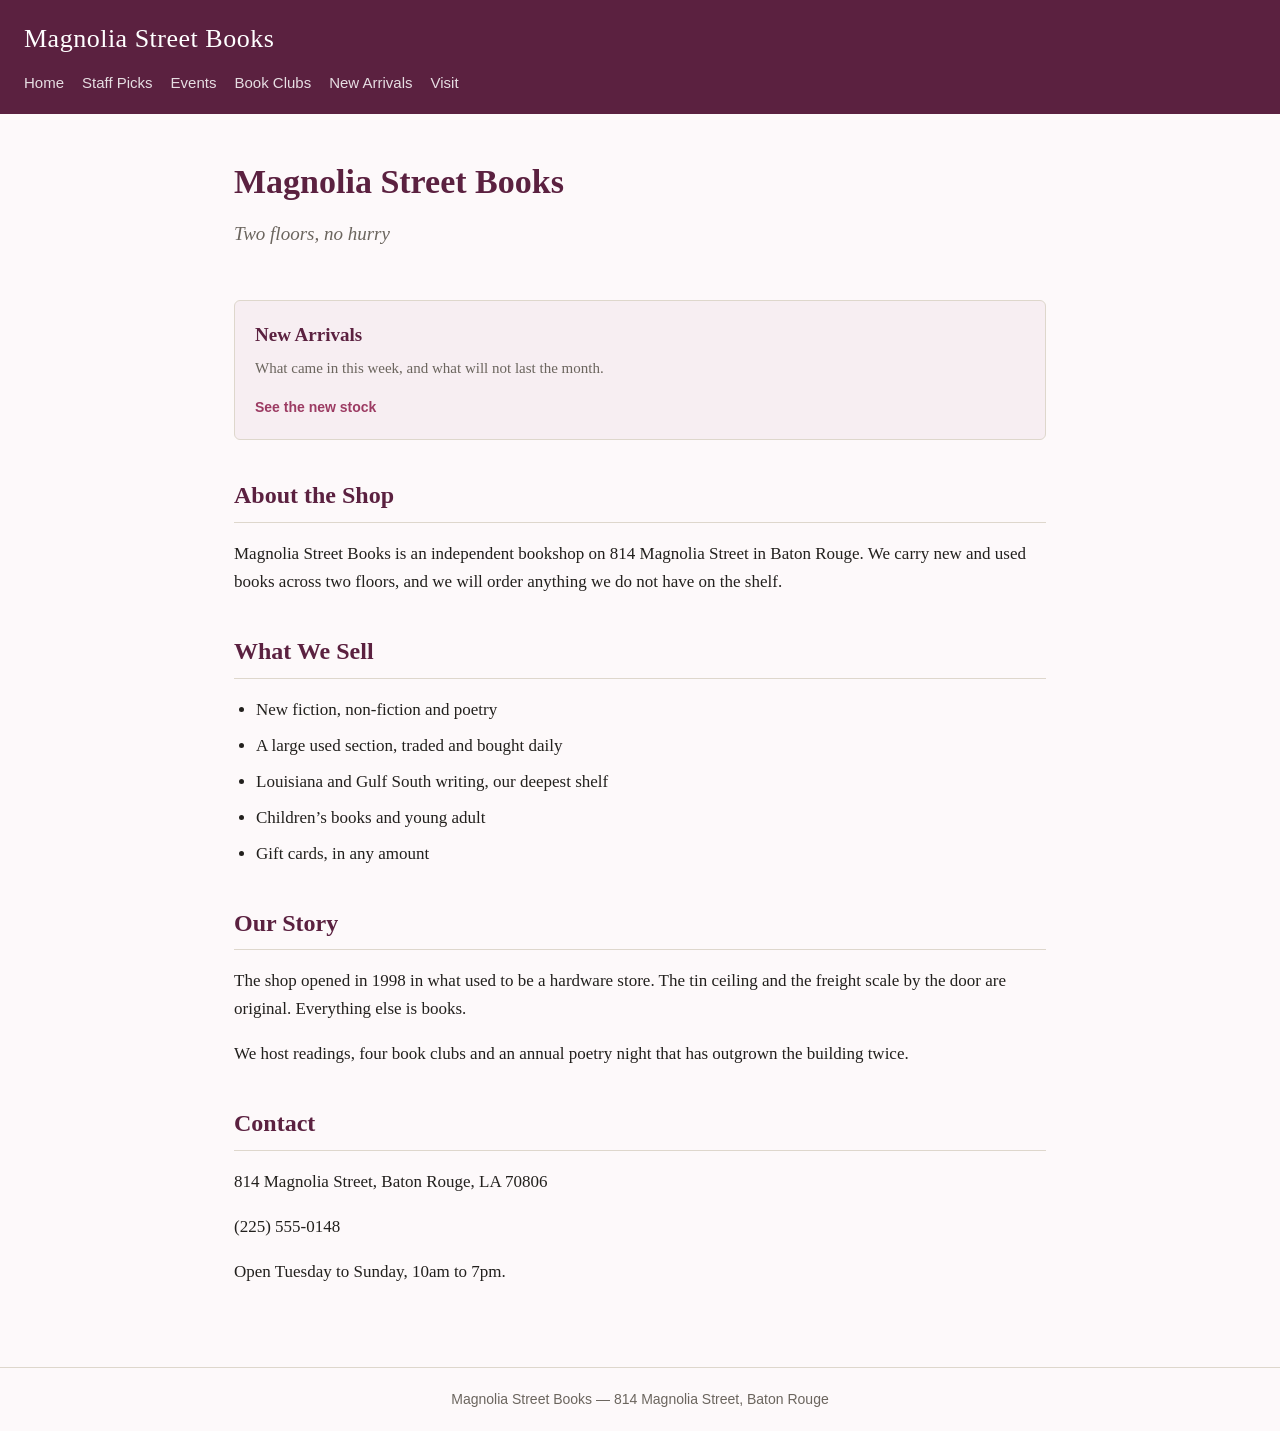
<file: index.html>
<!DOCTYPE html>
<html lang="en">

<head>
  <meta charset="utf-8">
  <meta name="viewport" content="width=device-width, initial-scale=1">
  <title>Magnolia Street Books</title>
  <link rel="stylesheet" href="styles.css">
</head>

<body>

  <header class="site-header">
    <a class="wordmark" href="index.html">Magnolia Street Books</a>
    <nav>
      <a href="index.html">Home</a>
      <a href="staff-picks.html">Staff Picks</a>
      <a href="events.html">Events</a>
      <a href="book-clubs.html">Book Clubs</a>
      <a href="new-arrivals.html">New Arrivals</a>
      <a href="visit.html">Visit</a>
    </nav>
  </header>

  <main>

    <section class="hero">
      <h1>Magnolia Street Books</h1>
      <p>Two floors, no hurry</p>
    </section>

    <!-- -------------------------------------------------------------------
       STEP 4 happens here. Every member of the team pastes their card
       at the marked line below — the same line, in the same file.
       ------------------------------------------------------------------- -->
    <section class="featured">
      <!-- ADD YOUR CARD HERE -->
      <!-- New Arrivals card -->
      <article>
        <h3>New Arrivals</h3>
        <p>What came in this week, and what will not last the month.</p>
        <a href="new-arrivals.html">See the new stock</a>
      </article>
      <!-- end New Arrivals card -->
    </section>

    <section id="about">
      <h2>About the Shop</h2>
      <p>Magnolia Street Books is an independent bookshop on 814 Magnolia Street in Baton Rouge.
        We carry new and used books across two floors, and we will order anything
        we do not have on the shelf.</p>
    </section>

    <section id="what-we-sell">
      <h2>What We Sell</h2>
      <ul>
        <li>New fiction, non-fiction and poetry</li>
        <li>A large used section, traded and bought daily</li>
        <li>Louisiana and Gulf South writing, our deepest shelf</li>
        <li>Children&rsquo;s books and young adult</li>
        <li>Gift cards, in any amount</li>
      </ul>
    </section>

    <section id="our-story">
      <h2>Our Story</h2>
      <p>The shop opened in 1998 in what used to be a hardware store. The tin ceiling
        and the freight scale by the door are original. Everything else is books.</p>
      <p>We host readings, four book clubs and an annual poetry night that has outgrown
        the building twice.</p>
    </section>

    <section id="contact">
      <h2>Contact</h2>
      <p>814 Magnolia Street, Baton Rouge, LA 70806</p>
      <p>(225) 555-0148</p>
      <p>Open Tuesday to Sunday, 10am to 7pm.</p>
    </section>

  </main>

  <footer>Magnolia Street Books &mdash; 814 Magnolia Street, Baton Rouge</footer>

</body>

</html>
</file>
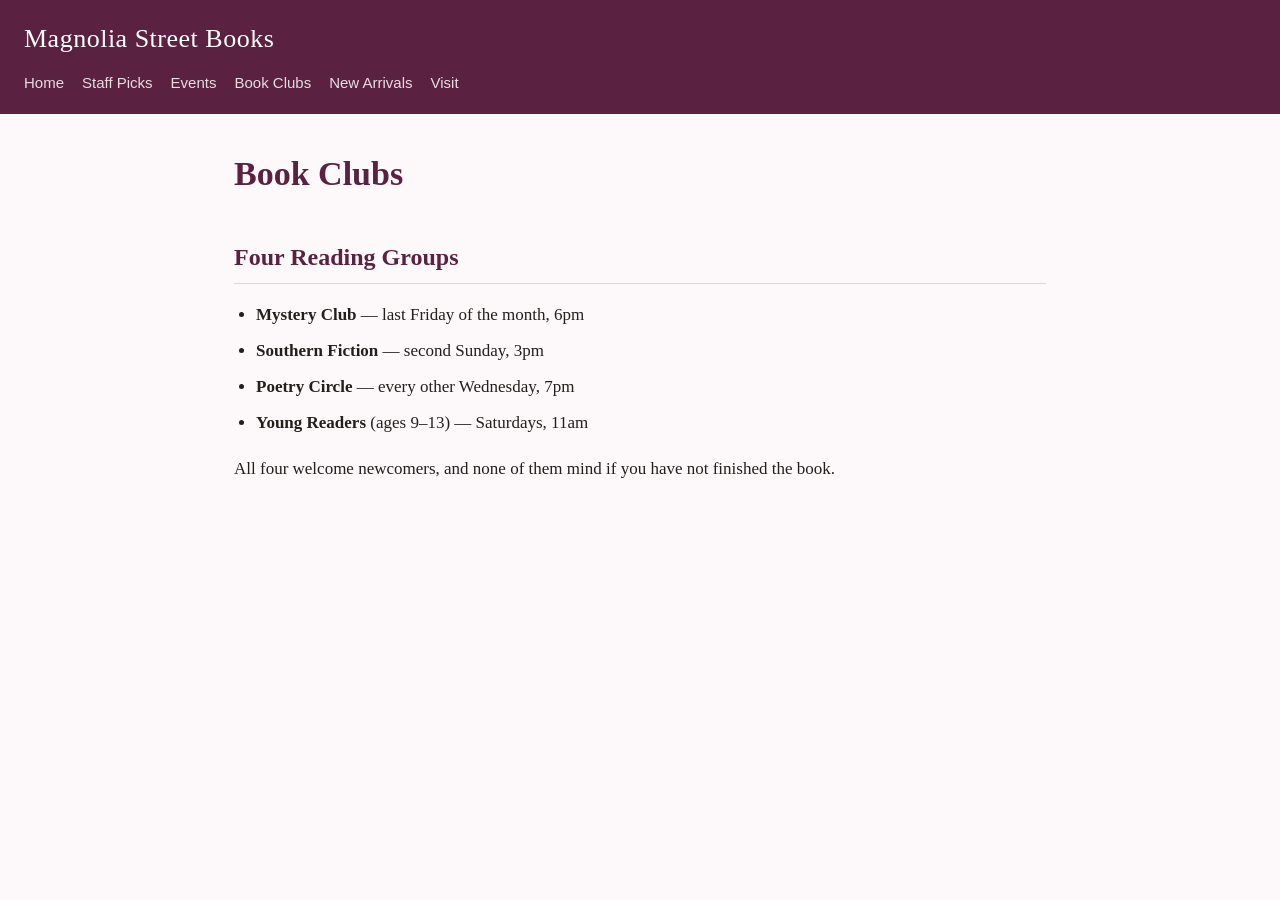
<file: book-clubs.html>
<!DOCTYPE html>
<html lang="en">

<head>
  <meta charset="utf-8">
  <meta name="viewport" content="width=device-width, initial-scale=1">
  <title>Book Clubs &middot; Magnolia Street Books</title>
  <link rel="stylesheet" href="styles.css">
</head>

<body>

  <header class="site-header">
    <a class="wordmark" href="index.html">Magnolia Street Books</a>
    <nav>
      <a href="index.html">Home</a>
      <a href="staff-picks.html">Staff Picks</a>
      <a href="events.html">Events</a>
      <a href="book-clubs.html">Book Clubs</a>
      <a href="new-arrivals.html">New Arrivals</a>
      <a href="visit.html">Visit</a>
    </nav>
  </header>

  <main>

    <h1>Book Clubs</h1>

    <!-- STEP 2: paste your content block from snippets.txt on the line below -->
    <h2>Four Reading Groups</h2>
    <ul>
      <li><strong>Mystery Club</strong> &mdash; last Friday of the month, 6pm</li>
      <li><strong>Southern Fiction</strong> &mdash; second Sunday, 3pm</li>
      <li><strong>Poetry Circle</strong> &mdash; every other Wednesday, 7pm</li>
      <li><strong>Young Readers</strong> (ages 9&ndash;13) &mdash; Saturdays, 11am</li>
    </ul>
    <p>All four welcome newcomers, and none of them mind if you have not finished
      the book.</p>

  </main>

  <!-- STEP 3: the footer line goes here, just above </body> -->

</body>

</html>
</file>
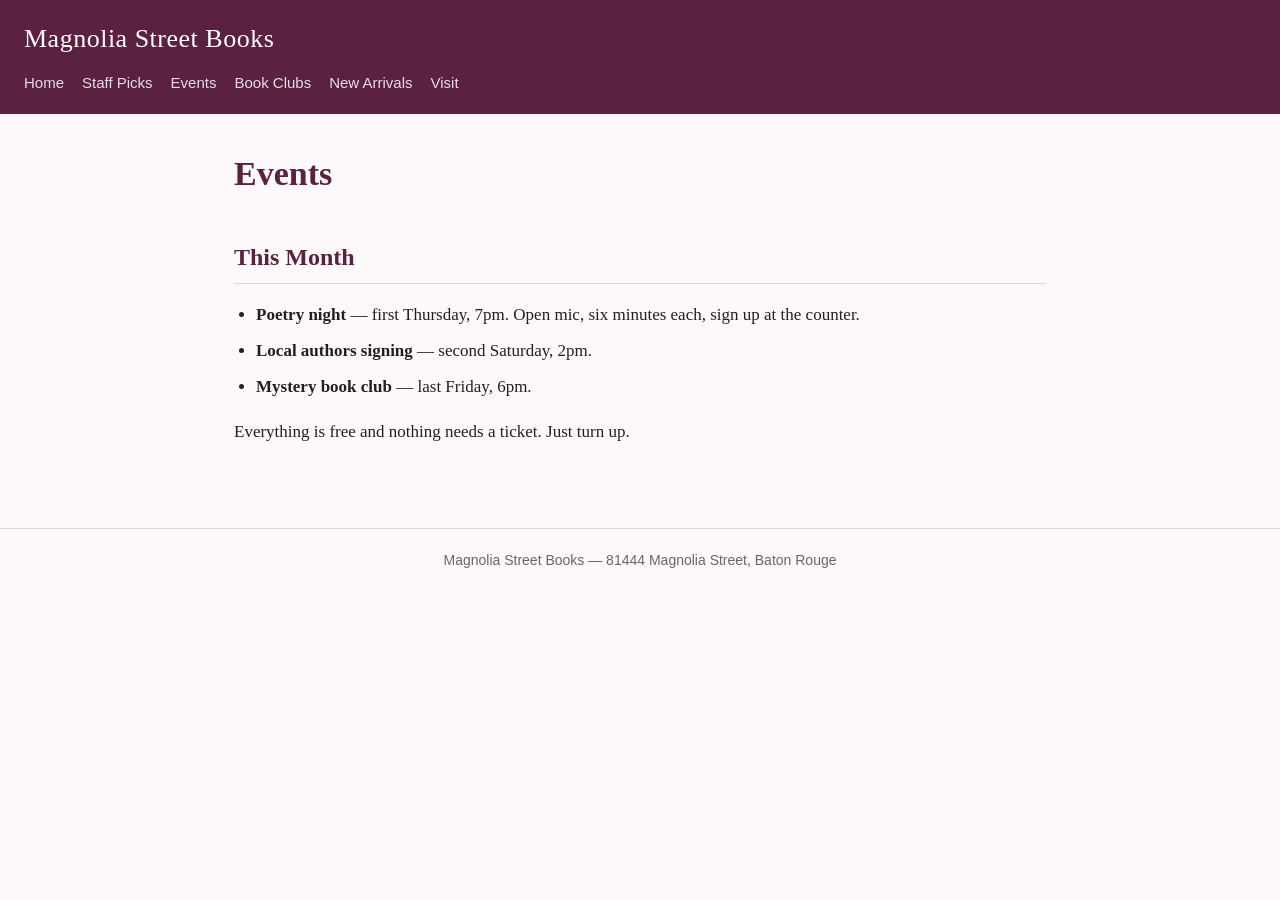
<file: events.html>
<!DOCTYPE html>
<html lang="en">
<head>
  <meta charset="utf-8">
  <meta name="viewport" content="width=device-width, initial-scale=1">
  <title>Events &middot; Magnolia Street Books</title>
  <link rel="stylesheet" href="styles.css">
</head>
<body>

<header class="site-header">
  <a class="wordmark" href="index.html">Magnolia Street Books</a>
  <nav>
    <a href="index.html">Home</a>
    <a href="staff-picks.html">Staff Picks</a>
    <a href="events.html">Events</a>
    <a href="book-clubs.html">Book Clubs</a>
    <a href="new-arrivals.html">New Arrivals</a>
    <a href="visit.html">Visit</a>
  </nav>
</header>

<main>

  <h1>Events</h1>

  <!-- STEP 2: paste your content block from snippets.txt on the line below -->
<h2>This Month</h2>
<ul>
  <li><strong>Poetry night</strong> &mdash; first Thursday, 7pm. Open mic,
      six minutes each, sign up at the counter.</li>
  <li><strong>Local authors signing</strong> &mdash; second Saturday, 2pm.</li>
  <li><strong>Mystery book club</strong> &mdash; last Friday, 6pm.</li>
</ul>
<p>Everything is free and nothing needs a ticket. Just turn up.</p>

</main>

<!-- STEP 3: the footer line goes here, just above </body> -->
<footer>Magnolia Street Books &mdash; 81444 Magnolia Street, Baton Rouge</footer>
</body>
</html>
</file>
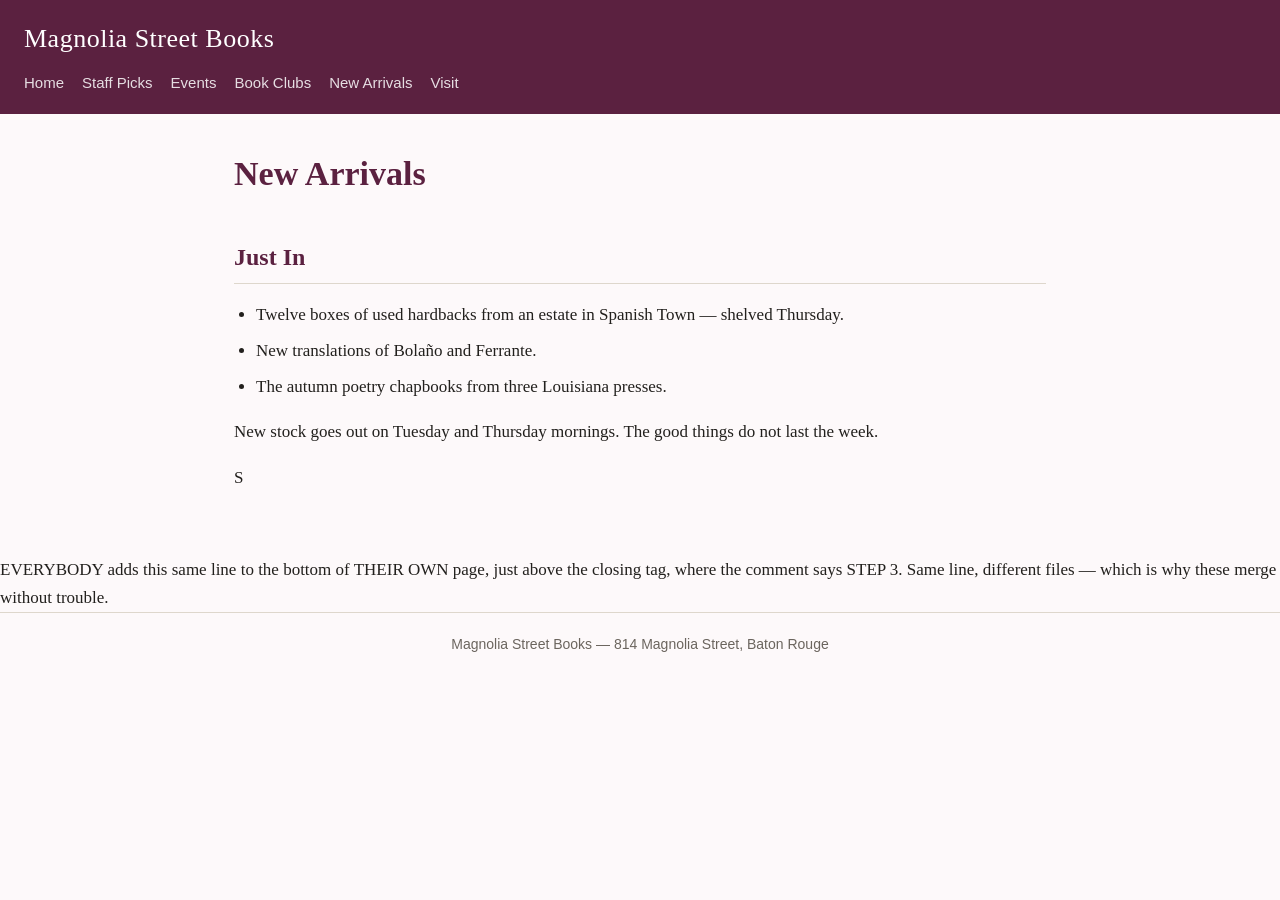
<file: new-arrivals.html>
<!DOCTYPE html>
<html lang="en">

<head>
  <meta charset="utf-8">
  <meta name="viewport" content="width=device-width, initial-scale=1">
  <title>New Arrivals &middot; Magnolia Street Books</title>
  <link rel="stylesheet" href="styles.css">
</head>

<body>

  <header class="site-header">
    <a class="wordmark" href="index.html">Magnolia Street Books</a>
    <nav>
      <a href="index.html">Home</a>
      <a href="staff-picks.html">Staff Picks</a>
      <a href="events.html">Events</a>
      <a href="book-clubs.html">Book Clubs</a>
      <a href="new-arrivals.html">New Arrivals</a>
      <a href="visit.html">Visit</a>
    </nav>
  </header>

  <main>

    <h1>New Arrivals</h1>

    <!-- STEP 2: paste your content block from snippets.txt on the line below -->
    <h2>Just In</h2>
    <ul>
      <li>Twelve boxes of used hardbacks from an estate in Spanish Town &mdash;
        shelved Thursday.</li>
      <li>New translations of Bola&ntilde;o and Ferrante.</li>
      <li>The autumn poetry chapbooks from three Louisiana presses.</li>
    </ul>
    <p>New stock goes out on Tuesday and Thursday mornings. The good things do not
      last the week.</p>
    S

  </main>

  <!-- STEP 3: the footer line goes here, just above </body> -->
  EVERYBODY adds this same line to the bottom of THEIR OWN page, just above
  the closing
</body> tag, where the comment says STEP 3.

Same line, different files — which is why these merge without trouble.

<footer>Magnolia Street Books &mdash; 814 Magnolia Street, Baton Rouge</footer>
</body>

</html>
</file>
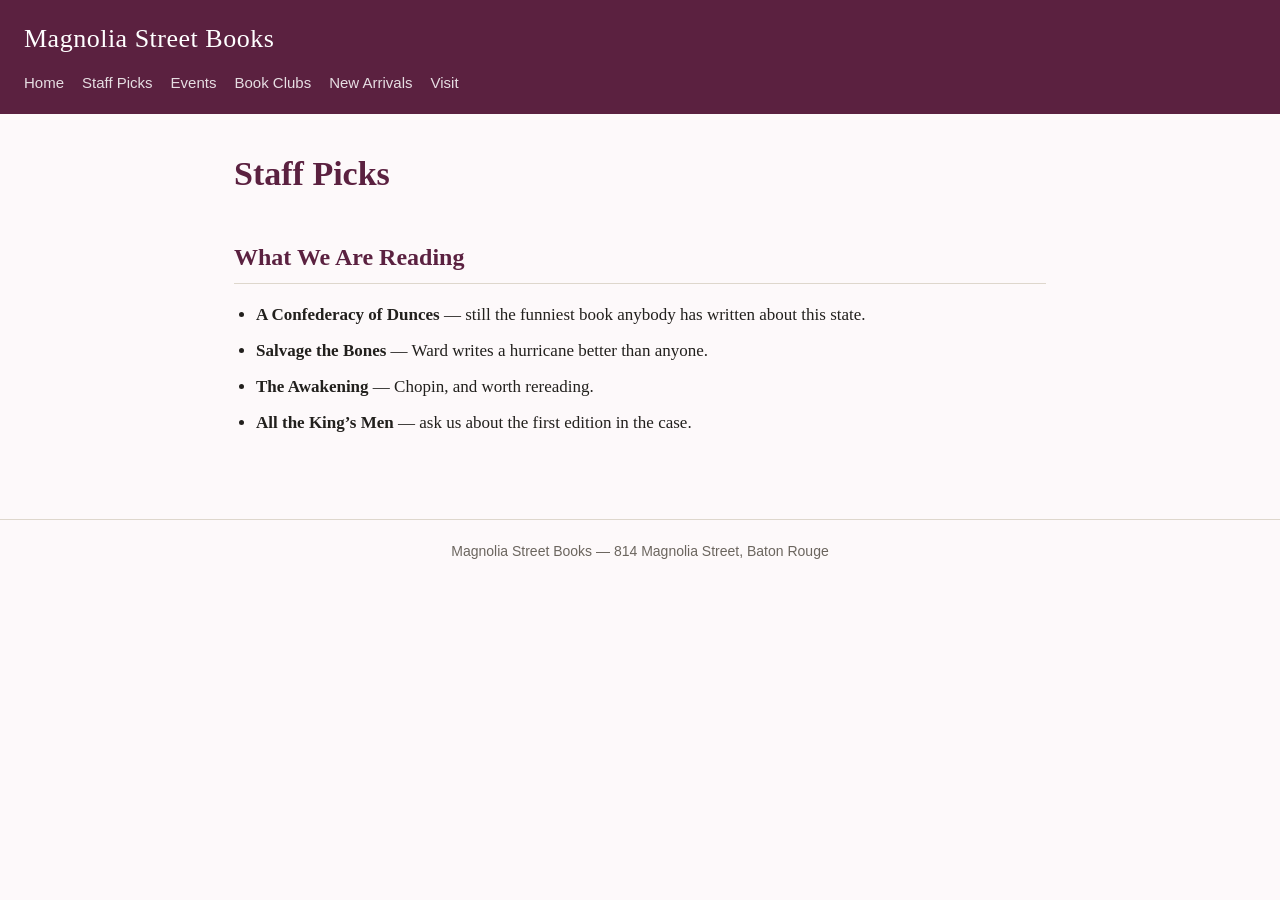
<file: staff-picks.html>
<!DOCTYPE html>
<html lang="en">

<head>
  <meta charset="utf-8">
  <meta name="viewport" content="width=device-width, initial-scale=1">
  <title>Staff Picks &middot; Magnolia Street Books</title>
  <link rel="stylesheet" href="styles.css">
</head>

<body>

  <header class="site-header">
    <a class="wordmark" href="index.html">Magnolia Street Books</a>
    <nav>
      <a href="index.html">Home</a>
      <a href="staff-picks.html">Staff Picks</a>
      <a href="events.html">Events</a>
      <a href="book-clubs.html">Book Clubs</a>
      <a href="new-arrivals.html">New Arrivals</a>
      <a href="visit.html">Visit</a>
    </nav>
  </header>

  <main>

    <h1>Staff Picks</h1>

    <!-- STEP 2: paste your content block from snippets.txt on the line below -->
    <h2>What We Are Reading</h2>
    <ul>
      <li><strong>A Confederacy of Dunces</strong> &mdash; still the funniest book
        anybody has written about this state.</li>
      <li><strong>Salvage the Bones</strong> &mdash; Ward writes a hurricane better
        than anyone.</li>
      <li><strong>The Awakening</strong> &mdash; Chopin, and worth rereading.</li>
      <li><strong>All the King&rsquo;s Men</strong> &mdash; ask us about the first
        edition in the case.</li>
    </ul>

  </main>

  <!-- STEP 3: the footer line goes here, just above </body> -->
  <footer>Magnolia Street Books &mdash; 814 Magnolia Street, Baton Rouge</footer>
</body>

</html>
</file>
<file: styles.css>
/* =========================================================
   Magnolia Street Books — shared stylesheet
   Every page links to this one file, which is why all the
   pages look like they belong to the same shop.

   Do not edit this file during the exercise.
   ========================================================= */

:root {
  --brand:   #5b2140;   /* headings, header bar, links */
  --accent:  #9c3b63;  /* buttons and highlights       */
  --bg:      #fdf9fa;      /* page background              */
  --surface: #f7eef2; /* cards and panels             */
  --ink:     #22201d;     /* body text                    */
  --muted:   #6b655e;     /* secondary text               */
  --line:    #ded7cc;     /* hairlines and borders        */
}

* { box-sizing: border-box; }

body {
  margin: 0;
  background: var(--bg);
  color: var(--ink);
  font-family: Georgia, "Times New Roman", serif;
  font-size: 17px;
  line-height: 1.65;
}

/* ---------- header and navigation ---------- */

.site-header {
  background: var(--brand);
  padding: 18px 24px;
}

.wordmark {
  display: block;
  color: #fff;
  font-size: 26px;
  letter-spacing: 0.5px;
  text-decoration: none;
  margin-bottom: 10px;
}

.site-header nav {
  display: flex;
  flex-wrap: wrap;
  gap: 18px;
}

.site-header nav a {
  color: #fff;
  opacity: 0.85;
  text-decoration: none;
  font-family: Helvetica, Arial, sans-serif;
  font-size: 15px;
}

.site-header nav a:hover {
  opacity: 1;
  text-decoration: underline;
}

/* ---------- page layout ---------- */

main {
  max-width: 860px;
  margin: 0 auto;
  padding: 32px 24px 64px;
}

h1 {
  color: var(--brand);
  font-size: 34px;
  margin: 0 0 8px;
}

h2 {
  color: var(--brand);
  font-size: 24px;
  margin: 36px 0 10px;
  padding-bottom: 6px;
  border-bottom: 1px solid var(--line);
}

h3 {
  color: var(--brand);
  font-size: 19px;
  margin: 0 0 6px;
}

a { color: var(--accent); }

ul { padding-left: 22px; }

li { margin-bottom: 8px; }

/* ---------- hero ---------- */

.hero {
  padding: 8px 0 4px;
}

.hero p {
  color: var(--muted);
  font-size: 19px;
  font-style: italic;
  margin-top: 0;
}

/* ---------- featured cards on the home page ---------- */

.featured {
  display: flex;
  flex-wrap: wrap;
  gap: 16px;
  margin: 28px 0 8px;
}

.featured article {
  flex: 1 1 240px;
  background: var(--surface);
  border: 1px solid var(--line);
  border-radius: 6px;
  padding: 18px 20px;
}

.featured article p {
  color: var(--muted);
  font-size: 15px;
  margin: 0 0 12px;
}

.featured article a {
  font-family: Helvetica, Arial, sans-serif;
  font-size: 14px;
  font-weight: bold;
  text-decoration: none;
}

.featured article a:hover { text-decoration: underline; }

/* ---------- footer ---------- */

footer {
  border-top: 1px solid var(--line);
  color: var(--muted);
  font-family: Helvetica, Arial, sans-serif;
  font-size: 14px;
  padding: 20px 24px;
  text-align: center;
}

/* ---------- small screens ---------- */

@media (max-width: 600px) {
  .wordmark { font-size: 22px; }
  h1 { font-size: 28px; }
  main { padding: 24px 18px 48px; }
}
</file>
